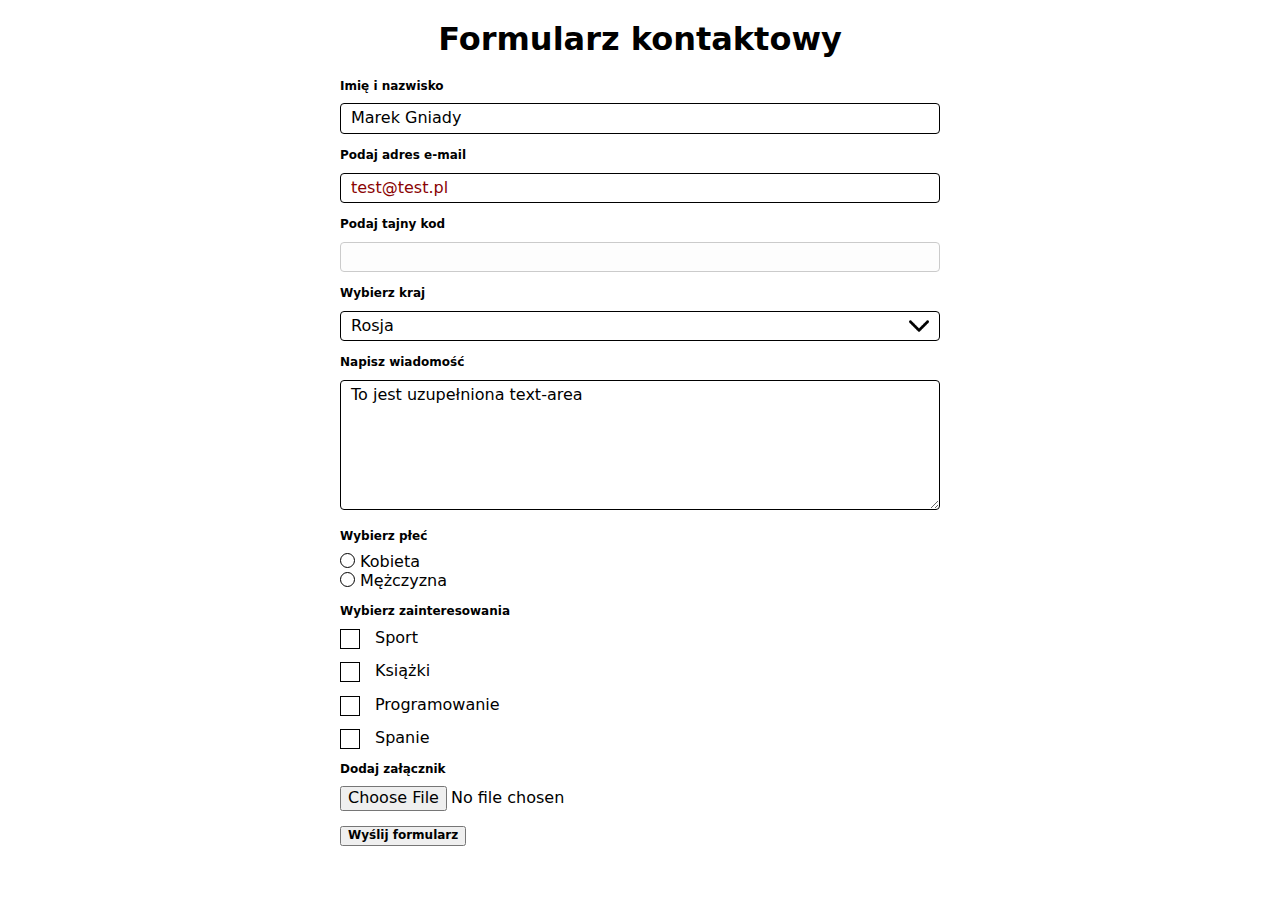
<file: Forms/index.html>
<!DOCTYPE html>
<html lang="en">

<head>
    <meta charset="UTF-8">
    <meta name="viewport" content="width=device-width, initial-scale=1.0">
    <title>Document</title>
    <link rel="stylesheet" href="assets/css/modern-normalize.css">
    <link rel="stylesheet" href="assets/css/app.css">
</head>

<body>
    <h1>Formularz kontaktowy</h1>
    <!-- <form action="https://blog.apppi.pl/form" method="POST"></form> -->
    <form action="" method="GET" enctype="multipart/form-data">
        <div class="row">
            <label for="input-name-surname" class="default-label">Imię i nazwisko</label>
            <input type="text" name="name-surname" id="input-name-surname" placeholder="Wpisz imię i nazwisko"
                value="Marek Gniady">
        </div>

        <div class="row">
            <label for="input-email" class="default-label">Podaj adres e-mail</label>
            <input type="email" name="email" id="input-email" placeholder="test@test.pl">
        </div>
        <div class="row">
            <label for="input-code" class="default-label">Podaj tajny kod</label>
            <input type="password" name="code" disabled id="input-code">
        </div>

        <div class="row">
            <label for="input-country" class="default-label">Wybierz kraj</label>
            <select name="country" id="input-country">
                <option value="">Wybierz swój kraj</option>
                <option value="pl">Polska</option>
                <option value="de">Niemcy</option>
                <option value="ru" selected>Rosja</option>
            </select>
        </div>

        <div class="row">
            <label for="text-area-messsage" class="default-label">Napisz wiadomość</label>
            <textarea name="message" id="text-area-messsage">To jest uzupełniona text-area</textarea>
        </div>
        <p class="default-label">Wybierz płeć</p>
        <div class="row">
            <input type="radio" name="sex" value="female" id="radio-female">
            <label for="radio-female" class="default-radio-label">Kobieta</label>
            <input type="radio" name="sex" value="male" id="radio-male">
            <label for="radio-male" class="default-radio-label">Mężczyzna</label>
        </div>
        <p class="default-label">Wybierz zainteresowania</p>
        <div class="row">
            <input type="checkbox" name="hobby[]" value="sport" id="hobby-sport">
            <label for="hobby-sport" class="default-checkbox-label">Sport</label>
        </div>
        <div class="row">
            <input type="checkbox" name="hobby[]" value="books" id="hobby-books">
            <label for="hobby-books" class="default-checkbox-label">Książki</label>
        </div>
        <div class="row">
            <input type="checkbox" name="hobby[]" value="programming" id="hobby-programming">
            <label for="hobby-programming" class="default-checkbox-label">Programowanie</label>
        </div>
        <div class="row">
            <input type="checkbox" name="hobby[]" value="sleeping" id="hobby-sleeping">
            <label for="hobby-sleeping" class="default-checkbox-label">Spanie</label>
        </div>

        <div class="row">
            <label for="input-attachment" class="default-label">Dodaj załącznik</label>
            <input type="file" name="attachment" id="input-attachment">
        </div>
        <div class="row">
            <button type="submit" class="default-label">Wyślij formularz</button>
        </div>
        <!-- <div class="row">
            <label>
                testowy label
                <input type="text" name="test">
            </label> -->

        </div>
    </form>
</body>

</html>
</file>
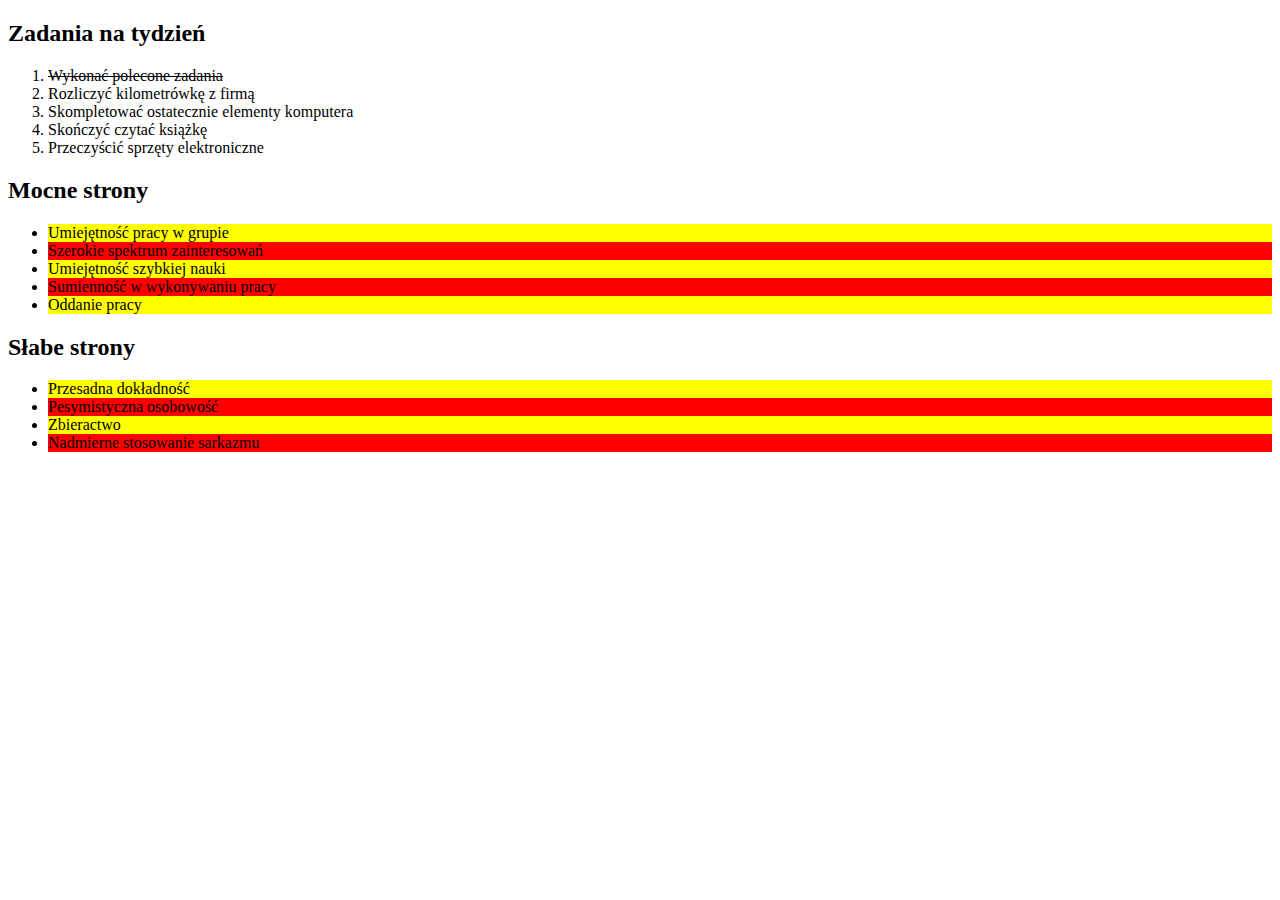
<file: zadanie 2/index.html>
<!DOCTYPE html>
<html lang="en">

<head>
    <meta charset="UTF-8">
    <meta name="viewport" content="width=device-width, initial-scale=1.0">
    <title>Document</title>
    <link rel="stylesheet" href="app.css">
</head>

<body>
    <h2>Zadania na tydzień</h2>
    <ol>
        <li><s>Wykonać polecone zadania</s></li>
        <li>Rozliczyć kilometrówkę z firmą</li>
        <li>Skompletować ostatecznie elementy komputera</li>
        <li>Skończyć czytać książkę</li>
        <li>Przeczyścić sprzęty elektroniczne</li>
    </ol>
    <h2>Mocne strony</h2>
    <ul>
        <li>Umiejętność pracy w grupie</li>
        <li>Szerokie spektrum zainteresowań</li>
        <li>Umiejętność szybkiej nauki</li>
        <li>Sumienność w wykonywaniu pracy</li>
        <li>Oddanie pracy</li>
    </ul>
    <h2>Słabe strony</h2>
    <ul>
        <li>Przesadna dokładność</li>
        <li>Pesymistyczna osobowość</li>
        <li>Zbieractwo</li>
        <li>Nadmierne stosowanie sarkazmu</li>
    </ul>
</body>

</html>
</file>
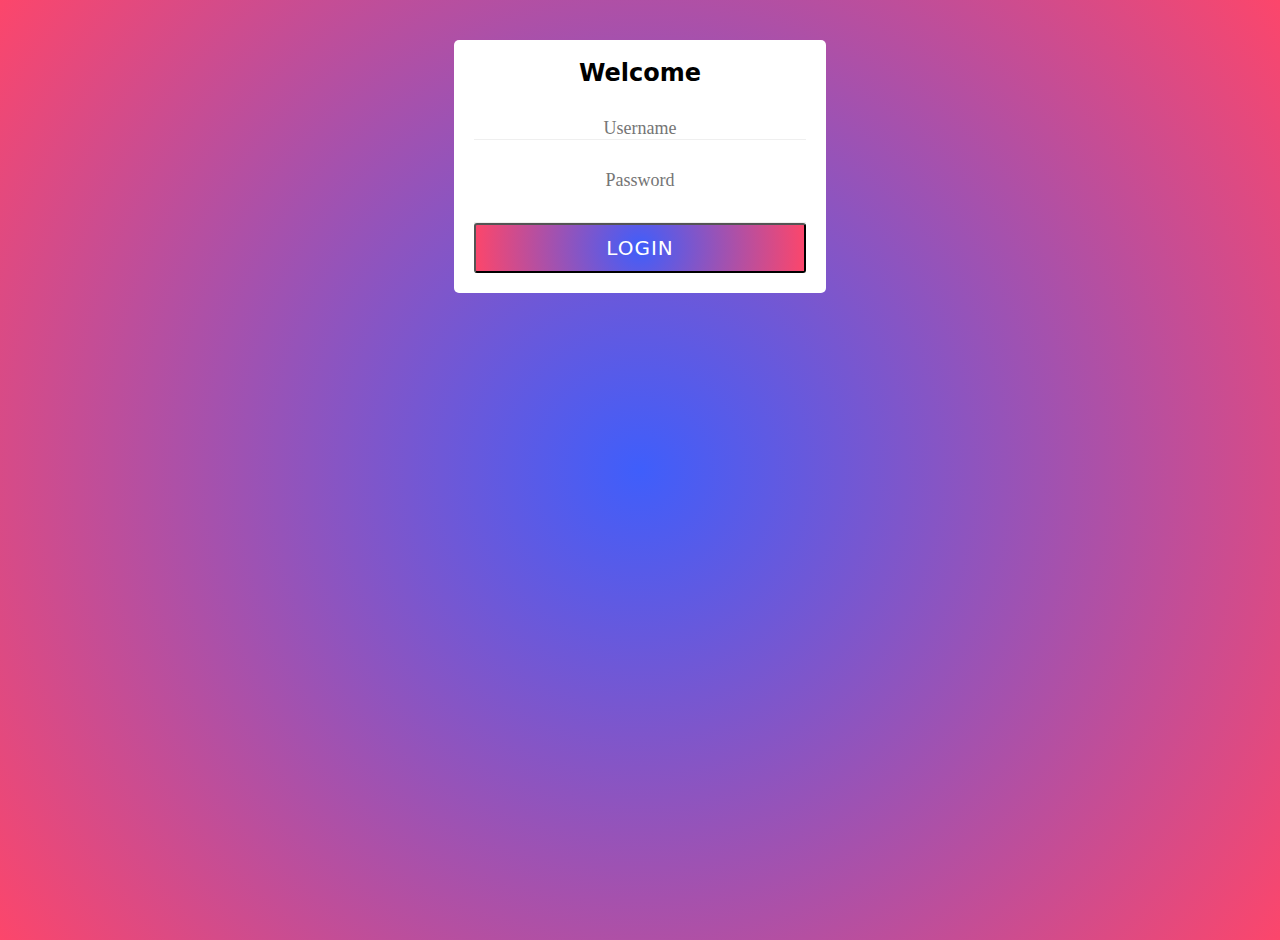
<file: zadanie login/index.html>
<!DOCTYPE html>
<html lang="en">

<head>
    <meta charset="UTF-8">
    <meta name="viewport" content="width=device-width, initial-scale=1.0">
    <title>Document</title>
    <link rel="stylesheet" href="assets/css/modern-normalize.css">
    <link rel="stylesheet" href="assets/css/app.css">

</head>

<body>
    <div class="container">

        <div class="login-box">
            <h2>Welcome</h2>
            <form action method="GET" enctype="multipart/form-data">
                <span class="wraper"></span>
                <input type="text" name="username" id="username" placeholder="Username">

                <input type="password" name="surname" id="password" placeholder="Password">
                <button type="submit" class="default-button">Login</button>
            </form>
        </div>
    </div>
</body>

</html>
</file>
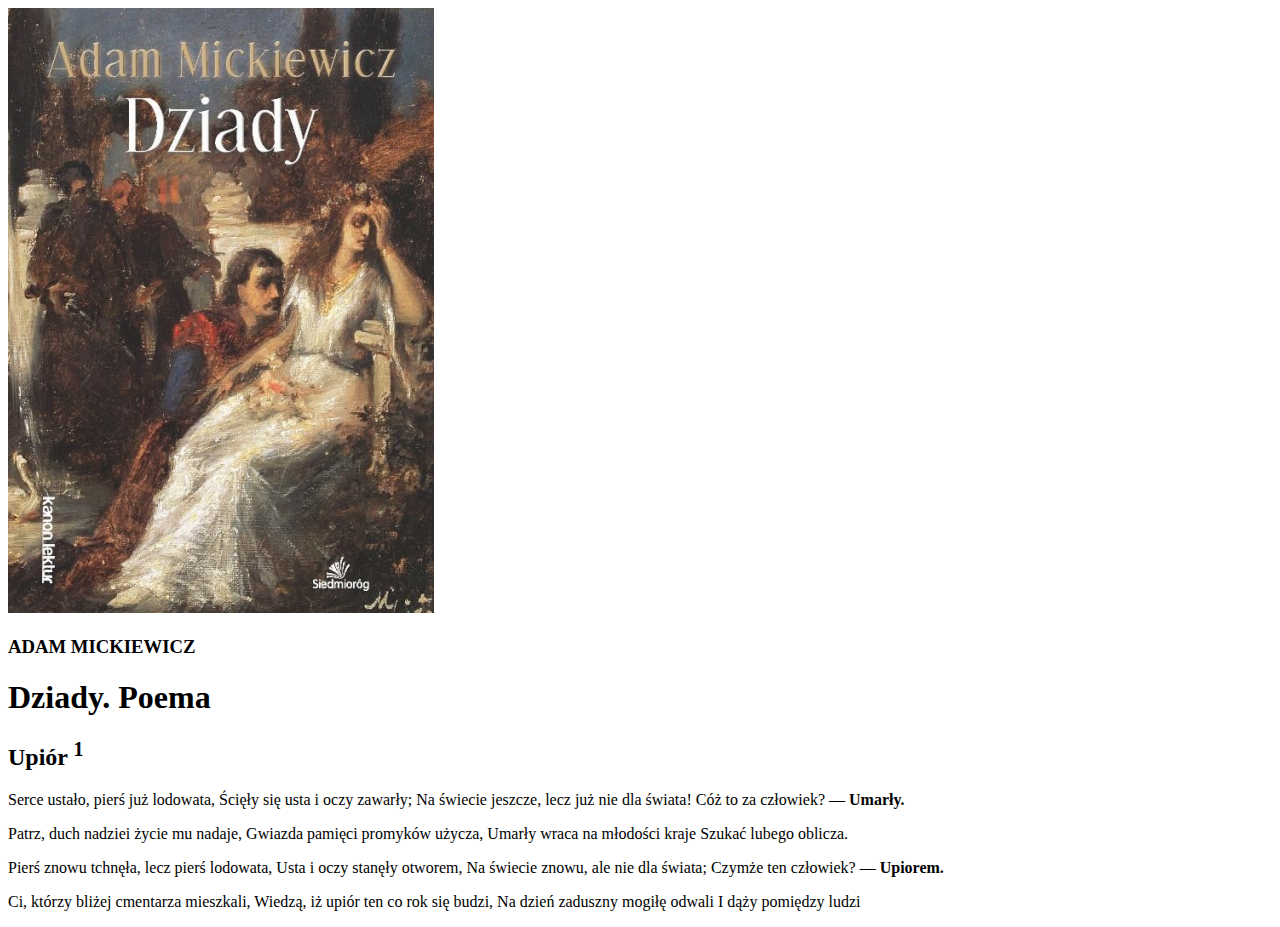
<file: zadanie/index.html>
<!DOCTYPE html>
<html lang="en">

<head>
    <meta charset="UTF-8">
    <meta name="viewport" content="width=device-width, initial-scale=1.0">
    <title>Document</title>
    <link rel="stylesheet" href="app.css">
</head>

<body>
    <a
        href="https://www.google.com/search?q=dziady&sxsrf=ALeKk00Hs84bW-BmZhCdbLKIcRYvmbkTEA:1603121661830&source=lnms&tbm=isch&sa=X&ved=2ahUKEwi_m73J_cDsAhVU5uAKHRcdCewQ_AUoAXoECAYQAw&biw=958&bih=870">
        <img src="mickiew.jpg" alt="okladka"></a>
    <h3>ADAM MICKIEWICZ</h3>
    <h1>Dziady. Poema</h1>
    <h2>Upiór <sup>1</sup></h2>
    <p>Serce ustało, pierś już lodowata,
        Ścięły się usta i oczy zawarły;
        Na świecie jeszcze, lecz już nie dla świata!
        Cóż to za człowiek? — <span class="last">Umarły.</span></p>
    <p>Patrz, duch nadziei życie mu nadaje,
        Gwiazda pamięci promyków użycza,
        Umarły wraca na młodości kraje
        Szukać lubego oblicza.
    </p>
    <p>Pierś znowu tchnęła, lecz pierś lodowata,
        Usta i oczy stanęły otworem,
        Na świecie znowu, ale nie dla świata;
        Czymże ten człowiek? — <span class="last">Upiorem.</span>
    </p>
    <p>Ci, którzy bliżej cmentarza mieszkali,
        Wiedzą, iż upiór ten co rok się budzi,
        Na dzień zaduszny mogiłę odwali
        I dąży pomiędzy ludzi</p>
</body>

</html>
</file>
<file: Forms/assets/css/app.css>
h1 {
    text-align: center;
}

form {
    margin: 0 auto;
    max-width: 600px;
}

form .row {
    margin: 0 0 15px 0;
}

form .default-label {
    font-weight: 700;
    display: block;
    margin: 0 0 10px 0;
    font-size: 12px;
}

input[type="text"],
input[type="password"],
input[type="email"] {
    width: 100%;
    padding: 5px 10px;
    font-size: 16px;
    border-radius: 4px;
    outline: none;
    border: 1px solid #000000;

}

input::placeholder {
    color: #8a0303;
}

input[type="text"]:focus,
input[type="password"]:focus,
input[type="email"]:focus {
    border: 3px solid #000000;
    background-color: #efefef
}

input:disabled {
    opacity: 0.2;
}

select {
    width: 100%;
    padding: 5px 10px;
    font-size: 16px;
    border-radius: 4px;
    outline: none;
    border: 1px solid #000000;
    appearance: none;
    background: url(../img/arrow-down-sign-to-navigate.png) no-repeat right 10px center;
    background-size: 20px;
}

textarea {
    width: 100%;
    padding: 5px 10px;
    font-size: 16px;
    border-radius: 4px;
    outline: none;
    border: 1px solid #000000;
    min-height: 130px;
    resize: vertical;
}

/*
RADIO
*/
input[type="radio"] {
    display: none;
}

.default-radio-label {
    position: relative;
    display: block;
    padding: 0 0 0 20px;
}

.default-radio-label::before {
    content: "";
    position: absolute;
    display: block;
    width: 15px;
    height: 15px;
    border: 1px solid #000000;
    border-radius: 50%;
    left: 0;
    top: 0;
}

.default-radio-label::after {
    content: "";
    position: absolute;
    display: block;
    width: 9px;
    height: 9px;
    background-color: salmon;
    border-radius: 50%;
    top: 3px;
    left: 3px;
    opacity: 0;
    transition: .3s;
}

input[type="radio"]:checked+.default-radio-label::after {
    opacity: 1;
}

/*
CHECKBOX
*/
input[type="checkbox"] {
    display: none;
}

.default-checkbox-label {
    display: block;
    position: relative;
    padding-left: 35px;
    margin-bottom: 12px;

}

.default-checkbox-label::before {
    content: "";
    position: absolute;
    display: block;
    width: 20px;
    height: 20px;
    border: 1px solid #000000;

    border-radius: 0;
    left: 0;
    top: 0;
    transition: .3s;
}

.default-checkbox-label::after {

    position: absolute;
    content: "";
    display: block;
    left: 6px;
    top: 1px;
    width: 9px;
    height: 15px;
    border: solid rgb(255, 255, 255);
    border-width: 0px 3px 3px 0px;
    transform: rotate(45deg);
    opacity: 0;
    transition: .3s;
}

input[type="checkbox"]:checked+.default-checkbox-label::before {
    background-color: salmon
}

input[type="checkbox"]:checked+.default-checkbox-label::after {
    opacity: 1;
}
</file>
<file: zadanie 2/app.css>
ul li:nth-child(even) {
    background-color: red;
}

ul li:nth-child(odd) {
    background-color: yellow;
}
</file>
<file: zadanie login/assets/css/app.css>
body {
    background: rgb(63, 94, 251);
    background: radial-gradient(circle, rgba(63, 94, 251, 1) 0%, rgba(252, 70, 107, 1) 100%);
    padding: 20px;

}

.container {
    display: block;
    margin: 0 auto;
    width: 33.3%;
    height: 100vh;
    padding: 20px;

}




.login-box {
    padding: 20px;
    display: flex;
    flex-direction: column;
    flex-wrap: wrap;
    border-radius: 5px;
    background-color: #ffffff;
}

h2 {
    display: block;
    margin: 0 auto;
}

input {
    outline: none;
    border: none;
    border-bottom: 1px solid #efefef;
    display: block;
    width: 100%;
    background: transparent;
    font-family: Poppins-Regular;
    font-size: 18px;
    color: #666666;
    line-height: 1.2;
    padding: 0 25px;
    margin: 0 auto;
    text-align: center;
    padding: 30px 0 0 0
}

input[type="password"] {
    padding: 30px 0 30px 0;
    border-bottom: 1px solid #efefef;
}

button {
    display: flex;
    justify-content: center;
    align-items: center;
    padding: 20px 20px;
    width: 100%;
    height: 50px;
    border-radius: 3px;
    background: radial-gradient(circle, rgba(63, 94, 251, 1) 0%, rgba(252, 70, 107, 1) 100%);
    font-size: 20px;
    color: #fff;
    line-height: 1.2;
    text-transform: uppercase;
    letter-spacing: 1px;
}
</file>
<file: zadanie/app.css>
p span.last {
    font-weight: 700;
}
</file>
